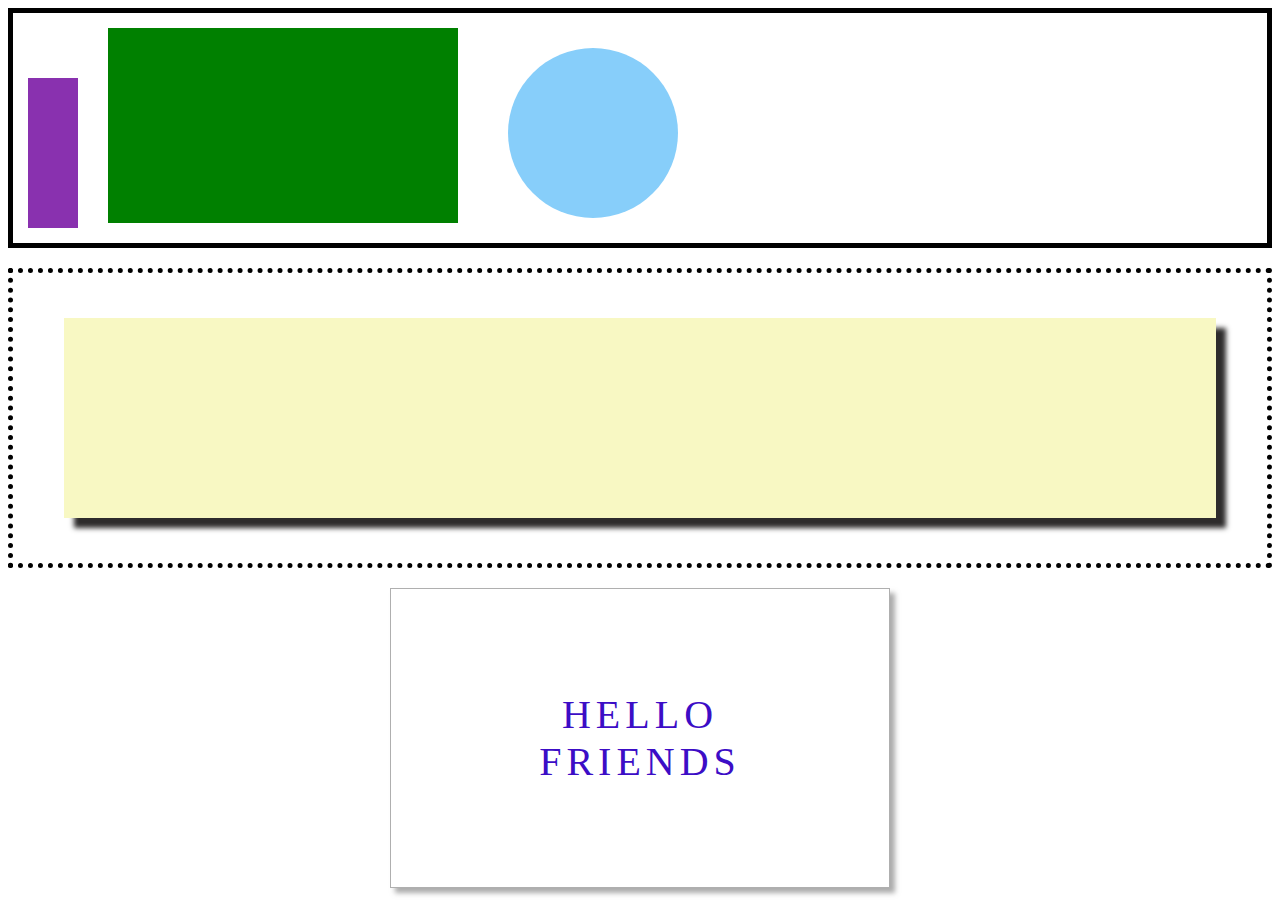
<file: second/index.html>
<!DOCTYPE html>
<html lang="en">

<head>
    <meta charset="UTF-8">
    <meta name="viewport" content="width=device-width, initial-scale=1.0">
    <meta http-equiv="X-UA-Compatible" content="ie=edge">
    <title>Document</title>
    <!-- <link rel="stylesheet" href="./../first/reset.css"> -->
    <link rel="stylesheet" href="./index.css">
</head>

<body>
    <header>
        <div id="purple-box"></div>
        <div id="green-box"></div>
        <div id="blue-circle"></div>
    </header>
    <main>
        <div></div>
    </main>
    <footer>
        <p>HELLO FRIENDS</p>
    </footer>
</body>

</html>
</file>
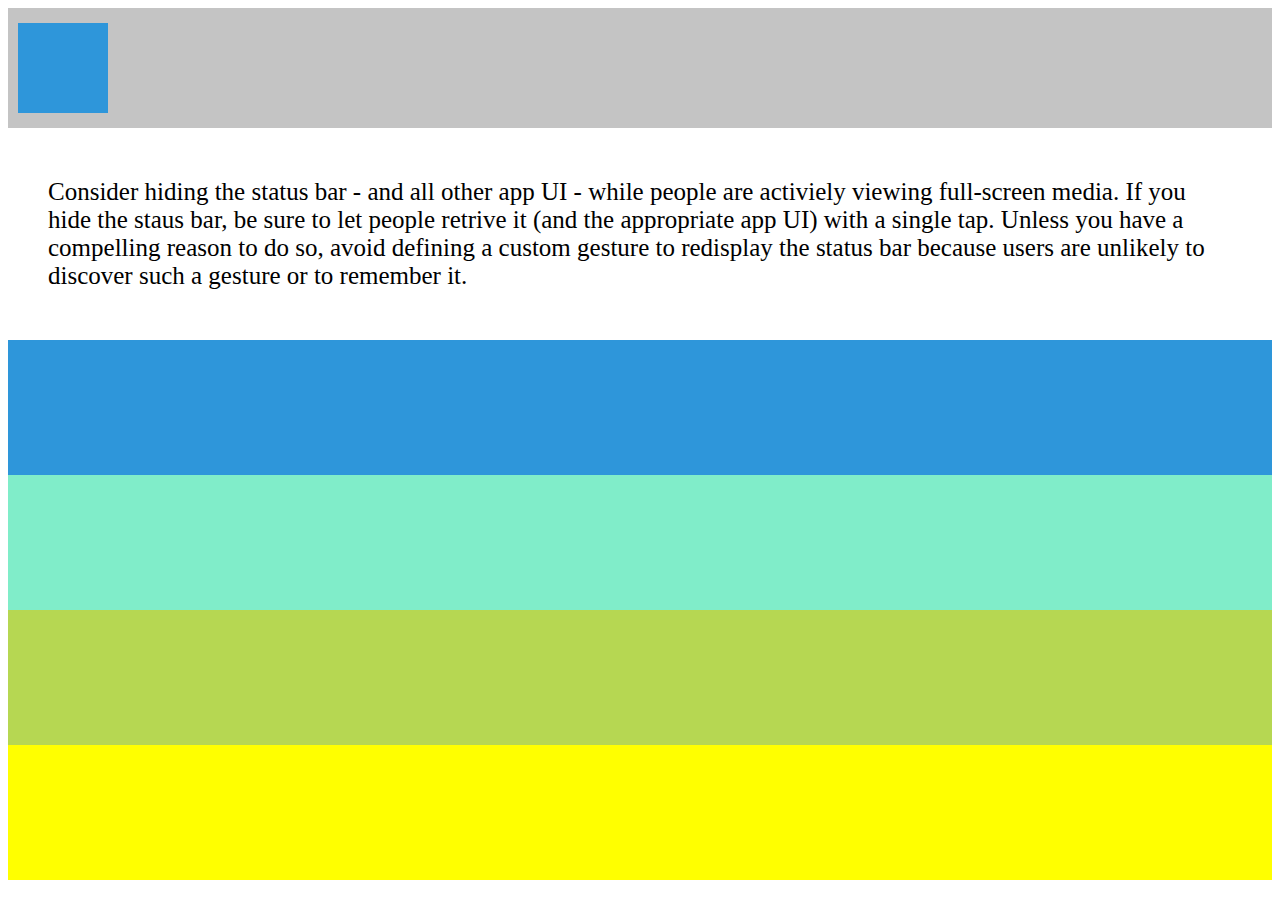
<file: third/index.html>
<!DOCTYPE html>
<html lang="en">

<head>
    <meta charset="UTF-8">
    <meta name="viewport" content="width=device-width, initial-scale=1.0">
    <meta http-equiv="X-UA-Compatible" content="ie=edge">
    <title>Document</title>
    <link rel="stylesheet" href="./index.css">
</head>

<body>
    <header>
        <div></div>
    </header>
    <p>
        Consider hiding the status bar - and all other app UI - while people are activiely viewing full-screen media.
        If you hide the staus bar, be sure to let people retrive it (and the appropriate app UI) with a single tap.
        Unless you have a compelling reason to do so, avoid defining a custom gesture to redisplay the status bar
        because users are unlikely to discover such a gesture or to remember it.
    </p>
    <div id='boxes'>
        <div id="box1"></div>
        <div id="box2"></div>
        <div id="box3"></div>
        <div id="box4"></div>
    </div>
</body>

</html>
</file>
<file: second/index.css>
header {
    /* display: flex; */
    /* justify-content: space-around; */
    border: 5px solid black;
    height: 200px;
    padding: 15px;
}

div {
    float: left;
}

#purple-box {
    background-color: rgb(137, 49, 175);
    height: 150px;
    margin: 50px 30px 20px 0px;
    width: 50px;
}

#green-box {
    background-color: green;
    height: 195px;
    width: 350px;
    margin: auto 0;
}

#blue-circle {
    background-color: lightskyblue;
    margin: 20px 50px;
    border-radius: 100%;
    height: 170px;
    width: 170px;
}

main {
    display: flex;
    justify-content: center;
    align-items: center;
    border: 5px dotted black;
    margin: 20px 0px;
    height: 250px;
    padding: 20px 0;
}

main div {
    background-color: rgb(248, 248, 195);
    height: 80%;
    width: 90vw;
    box-shadow: 10px 10px 5px rgb(46, 44, 44);
    /* margin: auto; */
}

footer {
    display: flex;
    justify-content: center;
    align-items: center;
    border: 1px solid rgba(128, 128, 128, 0.63);
    height: 300px;
    width: 500px;
    margin: 0 auto;
    box-shadow: 5px 5px 5px rgba(128, 128, 128, 0.658);
    box-sizing: border-box;
    padding: 100px;
}

footer p {
    font-size: 40px;
    text-align: center;
    letter-spacing: 5px;
    color: rgb(60, 13, 198);
}
</file>
<file: third/index.css>
header {
    display: flex;
    align-items: center;
    background-color:rgb(196, 196, 196);
    height: 100px;
    padding: 10px;
}

header div {
    background-color: rgb(46, 150, 218);
    height: 90px;
    width: 90px;
}

p {
    margin: 20px auto;
    padding: 30px 40px;
    font-size: 25px;
}

#boxes {
    height: 60vh;
}

#boxes div {
    height: 25%;
}

#box1 {
    background-color: rgb(46, 150, 218);

}

#box2 {
    background-color: rgb(128, 237, 201)
}

#box3 {
    background-color: rgb(182, 215, 82);
}

#box4 {
    background-color: yellow;
}
</file>
